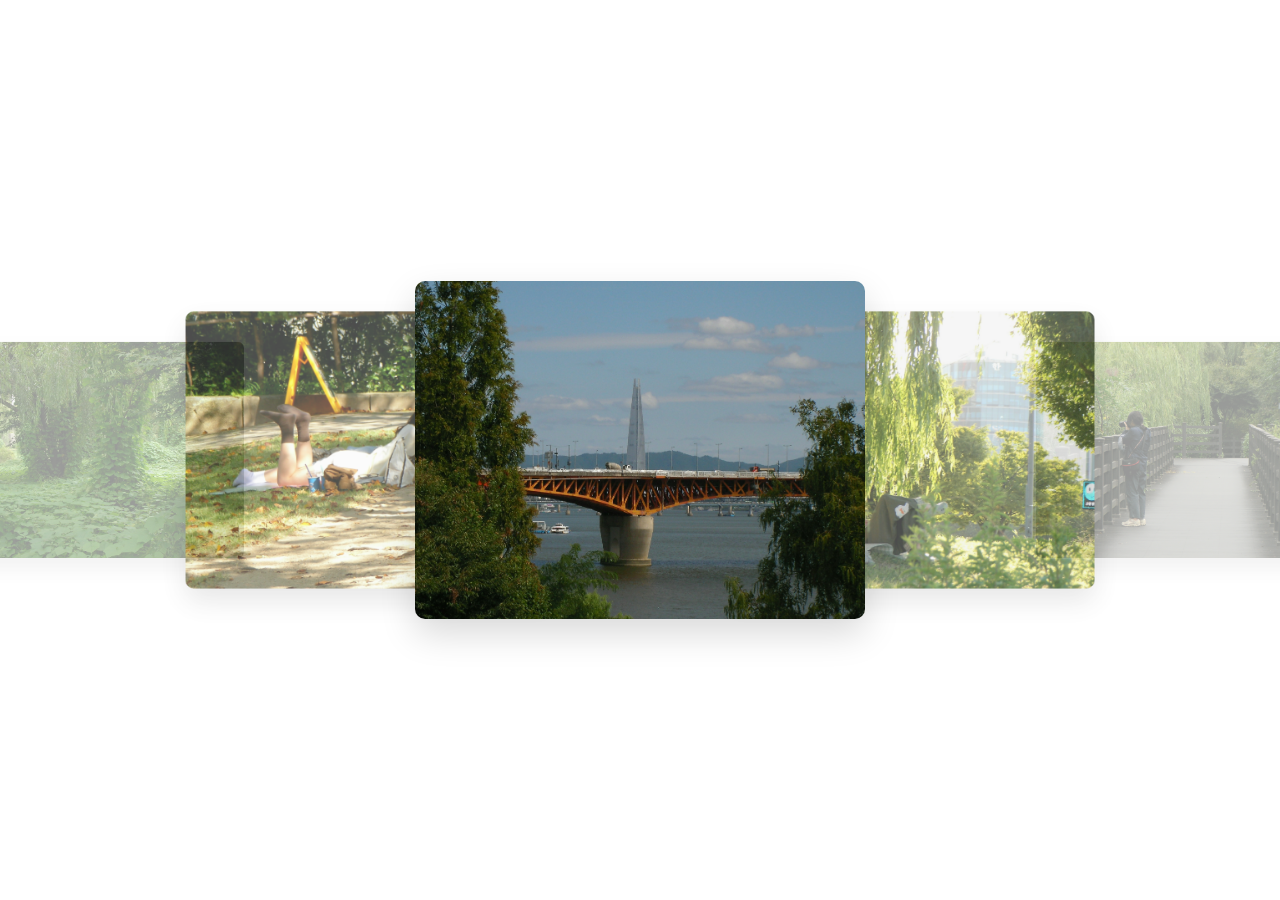
<file: index.html>
<!DOCTYPE html>
<html lang="fr">
<head>
    <meta charset="UTF-8">
    <meta name="viewport" content="width=device-width, initial-scale=1.0">
    <title>Carrousel 2D Interactif</title>
    <link rel="stylesheet" href="style.css">
</head>
<body>

    <div class="carousel-container">
        <div class="carousel" id="carousel">
            <div class="carousel-item">
                <a href="page1/seoulforestpage.html"><img src="seoulforest1.jpg" alt="Photo 1"></a>
            </div>
            <div class="carousel-item">
                <a href="page2.html"><img src="saulepleureur.jpg" alt="Photo 2"></a>
            </div>
            <div class="carousel-item">
                <a href="page3.html"><img src="photographe.jpg" alt="Photo 3"></a>
            </div>
            <div class="carousel-item">
                <a href="page4.html"><img src="parapluie.jpg" alt="Photo 4"></a>
            </div>
            <div class="carousel-item">
                <a href="page5.html"><img src="ombrelle.jpg" alt="Photo 5"></a>
            </div>
            <div class="carousel-item">
                <a href="page6.html"><img src="fee.jpg" alt="Photo 6"></a>
            </div>
             <div class="carousel-item">
                <a href="page7.html"><img src="couple.jpg" alt="Photo 7"></a>
            </div>
        </div>
    </div>

    <script src="script.js"></script>
</body>
</html>
</file>
<file: style.css>
/* ==========================================
   STYLE GÉNÉRAL (ORDINATEUR & MOBILE)
   ========================================== */
html, body {
    margin: 0;
    padding: 0;
    width: 100vw;
    height: 100vh;
    overflow: hidden;
    background-color: #ffffff; /* Fond blanc partout */
    display: flex;
    justify-content: center;
    align-items: center;
    font-family: sans-serif;
}

.carousel-container {
    width: 100%;
    height: 100%;
    display: flex;
    justify-content: center;
    align-items: center;
    position: relative;
    overflow: hidden;
}

.carousel {
    position: relative;
    width: 100%;
    height: 100%;
    display: flex;
    justify-content: center;
    align-items: center;
}

.carousel-item {
    position: absolute;
    /* Format 4:3 paysage de base */
    width: 450px; 
    height: 337.5px; 
    transition: transform 0.3s ease, opacity 0.3s ease;
    cursor: pointer;
    will-change: transform, opacity;
}

.carousel-item img {
    width: 100%;
    height: 100%;
    object-fit: cover;
    border-radius: 10px;
    box-shadow: 0 15px 35px rgba(0, 0, 0, 0.15);
    display: block;
}

/* Ajustement de la taille de base des photos pour les petits écrans (téléphone) */
@media (max-width: 768px) {
    .carousel-item {
        width: 80vw !important;
        height: 60vw !important; /* Format 4:3 strict sur mobile (80 * 0.75 = 60) */
    }
}
</file>
